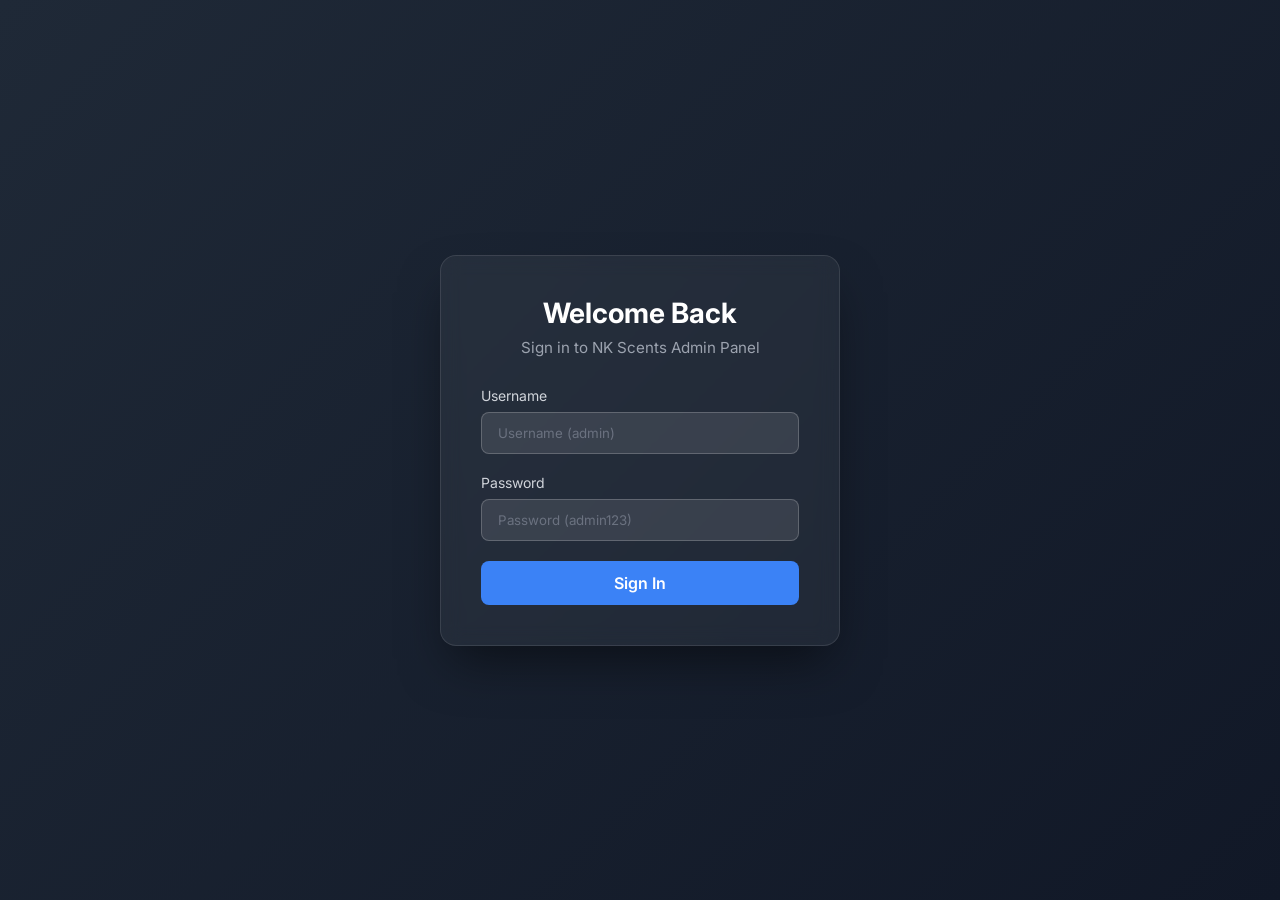
<file: admin_add_products.html>
<!DOCTYPE html>
<html lang="en">
<head>
    <meta charset="UTF-8">
    <meta name="viewport" content="width=device-width, initial-scale=1.0">
    <title>NK Scents - Add Product</title>
    <link href="https://fonts.googleapis.com/css2?family=Inter:wght@300;400;500;600;700&display=swap" rel="stylesheet">
    <link href='https://unpkg.com/boxicons@2.1.4/css/boxicons.min.css' rel='stylesheet'>
    <style>
        :root {
            --primary: #111827;
            --secondary: #3b82f6;
            --accent: #60a5fa;
            --bg-color: #f3f4f6;
            --sidebar-bg: #1f2937;
            --text-main: #111827;
            --text-muted: #6b7280;
            --text-light: #f9fafb;
            --card-bg: #ffffff;
            --border: #e5e7eb;
            --danger: #ef4444;
            --success: #10b981;
        }

        * {
            margin: 0;
            padding: 0;
            box-sizing: border-box;
            font-family: 'Inter', sans-serif;
        }

        body {
            background-color: var(--bg-color);
            color: var(--text-main);
            display: flex;
            min-height: 100vh;
        }

        .sidebar {
            width: 260px;
            background-color: var(--sidebar-bg);
            color: var(--text-light);
            display: flex;
            flex-direction: column;
            box-shadow: 4px 0 15px rgba(0,0,0,0.05);
            position: fixed;
            height: 100vh;
            z-index: 100;
        }

        .sidebar-header {
            height: 70px;
            display: flex;
            align-items: center;
            padding: 0 24px;
            border-bottom: 1px solid rgba(255,255,255,0.1);
        }

        .sidebar-header h2 {
            font-size: 1.25rem;
            font-weight: 700;
            letter-spacing: 0.5px;
            color: var(--text-light);
            display: flex;
            align-items: center;
            gap: 10px;
        }
        
        .sidebar-header h2 i {
            color: var(--accent);
            font-size: 1.5rem;
        }

        .nav-links {
            padding: 20px 0;
            flex-grow: 1;
        }

        .nav-item {
            display: flex;
            align-items: center;
            padding: 12px 24px;
            color: rgba(255,255,255,0.7);
            text-decoration: none;
            font-weight: 500;
            transition: all 0.2s ease;
            gap: 12px;
            margin-bottom: 4px;
        }

        .nav-item i {
            font-size: 1.25rem;
        }

        .nav-item:hover, .nav-item.active {
            background-color: rgba(255,255,255,0.1);
            color: var(--text-light);
            border-left: 4px solid var(--accent);
        }

        .main-content {
            flex-grow: 1;
            margin-left: 260px;
            display: flex;
            flex-direction: column;
            width: calc(100% - 260px);
        }

        .topbar {
            height: 70px;
            background-color: var(--card-bg);
            padding: 0 30px;
            display: flex;
            align-items: center;
            justify-content: space-between;
            box-shadow: 0 1px 3px rgba(0,0,0,0.05);
            position: sticky;
            top: 0;
            z-index: 50;
        }

        .page-title {
            font-size: 1.25rem;
            font-weight: 600;
        }

        .user-menu {
            display: flex;
            align-items: center;
            gap: 15px;
        }
        
        .logout-btn {
            background: rgba(239, 68, 68, 0.1);
            color: var(--danger);
            padding: 8px 16px;
            border-radius: 8px;
            text-decoration: none;
            font-weight: 500;
            font-size: 0.875rem;
            transition: all 0.2s;
            display: flex;
            align-items: center;
            gap: 6px;
            cursor: pointer;
        }
        .logout-btn:hover {
            background: var(--danger);
            color: white;
        }

        .content-wrapper {
            padding: 30px;
            flex-grow: 1;
        }

        .card {
            background: var(--card-bg);
            border-radius: 12px;
            padding: 24px;
            box-shadow: 0 4px 6px -1px rgba(0,0,0,0.05), 0 2px 4px -1px rgba(0,0,0,0.03);
            border: 1px solid var(--border);
        }

        .btn {
            padding: 8px 16px;
            border-radius: 6px;
            font-size: 0.875rem;
            font-weight: 500;
            cursor: pointer;
            border: none;
            transition: all 0.2s;
            text-decoration: none;
            display: inline-flex;
            align-items: center;
            gap: 6px;
        }

        .btn-primary {
            background-color: var(--secondary);
            color: white;
        }

        .btn-primary:hover {
            background-color: #2563eb;
        }

        .form-group {
            margin-bottom: 20px;
        }
        .form-group label {
            display: block;
            margin-bottom: 8px;
            font-weight: 500;
            color: var(--text-main);
            font-size: 0.875rem;
        }
        .form-control {
            width: 100%;
            padding: 10px 14px;
            border: 1px solid var(--border);
            border-radius: 8px;
            font-size: 0.95rem;
            transition: border-color 0.2s, box-shadow 0.2s;
            outline: none;
        }
        .form-control:focus {
            border-color: var(--secondary);
            box-shadow: 0 0 0 3px rgba(59, 130, 246, 0.1);
        }
    </style>
</head>
<body>

    <!-- Sidebar -->
    <aside class="sidebar">
        <div class="sidebar-header">
            <h2><i class='bx bxs-spray-can'></i> NK Scents</h2>
        </div>
        <nav class="nav-links">
            <a href="admin_dashboard.html" class="nav-item">
                <i class='bx bx-grid-alt'></i> Dashboard
            </a>
            <a href="admin_orders.html" class="nav-item">
                <i class='bx bx-cart'></i> Orders
            </a>
            <a href="admin_manage_products.html" class="nav-item">
                <i class='bx bx-list-ul'></i> Manage Products
            </a>
            <a href="admin_add_products.html" class="nav-item active">
                <i class='bx bx-plus-circle'></i> Add Product
            </a>
            <a href="index.html" class="nav-item" style="margin-top: 20px; border-top: 1px solid rgba(255,255,255,0.1); padding-top: 15px;">
                <i class='bx bx-store'></i> View Store
            </a>
        </nav>
    </aside>

    <!-- Main Content -->
    <main class="main-content">
        <!-- Topbar -->
        <header class="topbar">
            <div class="page-title">Admin Dashboard</div>
            <div class="user-menu">
                <span style="font-weight: 500; font-size: 0.9rem;">Administrator</span>
                <a href="javascript:void(0)" onclick="handleAdminLogout()" class="logout-btn">
                    <i class='bx bx-log-out'></i> Logout
                </a>
            </div>
        </header>

        <!-- Dynamic Content Wrapper -->
        <div class="content-wrapper">
            <div style="display: flex; justify-content: space-between; align-items: center; margin-bottom: 24px;">
                <h2 style="font-size: 1.25rem; font-weight: 600;">Add New Product</h2>
                <a href="admin_manage_products.html" class="btn" style="background: var(--text-muted); color: white;"><i class='bx bx-arrow-back'></i> Back to Products</a>
            </div>

            <div class="card" style="max-width: 600px;">
                <form onsubmit="handleAddProduct(event)">
                    
                    <div class="form-group">
                        <label>Product Name</label>
                        <input type="text" id="prodName" class="form-control" placeholder="Enter product name" required>
                    </div>
                    
                    <div style="display: grid; grid-template-columns: 1fr 1fr; gap: 20px;">
                        <div class="form-group">
                            <label>Price (₹)</label>
                            <input type="number" id="prodPrice" class="form-control" placeholder="0.00" step="0.01" required>
                        </div>
                        
                        <div class="form-group">
                            <label>Category</label>
                            <select id="prodCategory" class="form-control" required>
                                <option value="" disabled selected>Select Category</option>
                                <option value="men">Men</option>
                                <option value="women">Women</option>
                                <option value="unisex">Unisex</option>
                            </select>
                        </div>
                    </div>
                    
                    <div class="form-group">
                        <label>Product Photo</label>
                        <div style="border: 2px dashed var(--border); padding: 30px; border-radius: 8px; text-align: center; background: #f8fafc; position: relative;">
                            <i class='bx bx-cloud-upload' style="font-size: 3rem; color: var(--accent); margin-bottom: 10px;"></i>
                            <h4 style="font-size: 0.95rem; font-weight: 600; color: var(--text-main); margin-bottom: 5px;">Click to upload photo</h4>
                            <p style="font-size: 0.8rem; color: var(--text-muted);">Max 2MB</p>
                            <input type="file" id="prodImage" accept="image/png, image/jpeg, image/webp" style="opacity: 0; position: absolute; top: 0; left: 0; width: 100%; height: 100%; cursor: pointer;">
                        </div>
                    </div>
                    
                    <div class="form-group">
                        <label>Description</label>
                        <textarea id="prodDesc" class="form-control" rows="4" placeholder="Briefly describe the product..." required></textarea>
                    </div>
                    
                    <button type="submit" class="btn btn-primary" style="width: 100%; justify-content: center; padding: 12px; font-size: 1rem;">
                        <i class='bx bx-plus-circle'></i> Save Product
                    </button>

                </form>
            </div>
        </div>
    </main>

    <script src="script.js"></script>
</body>
</html>
</file>
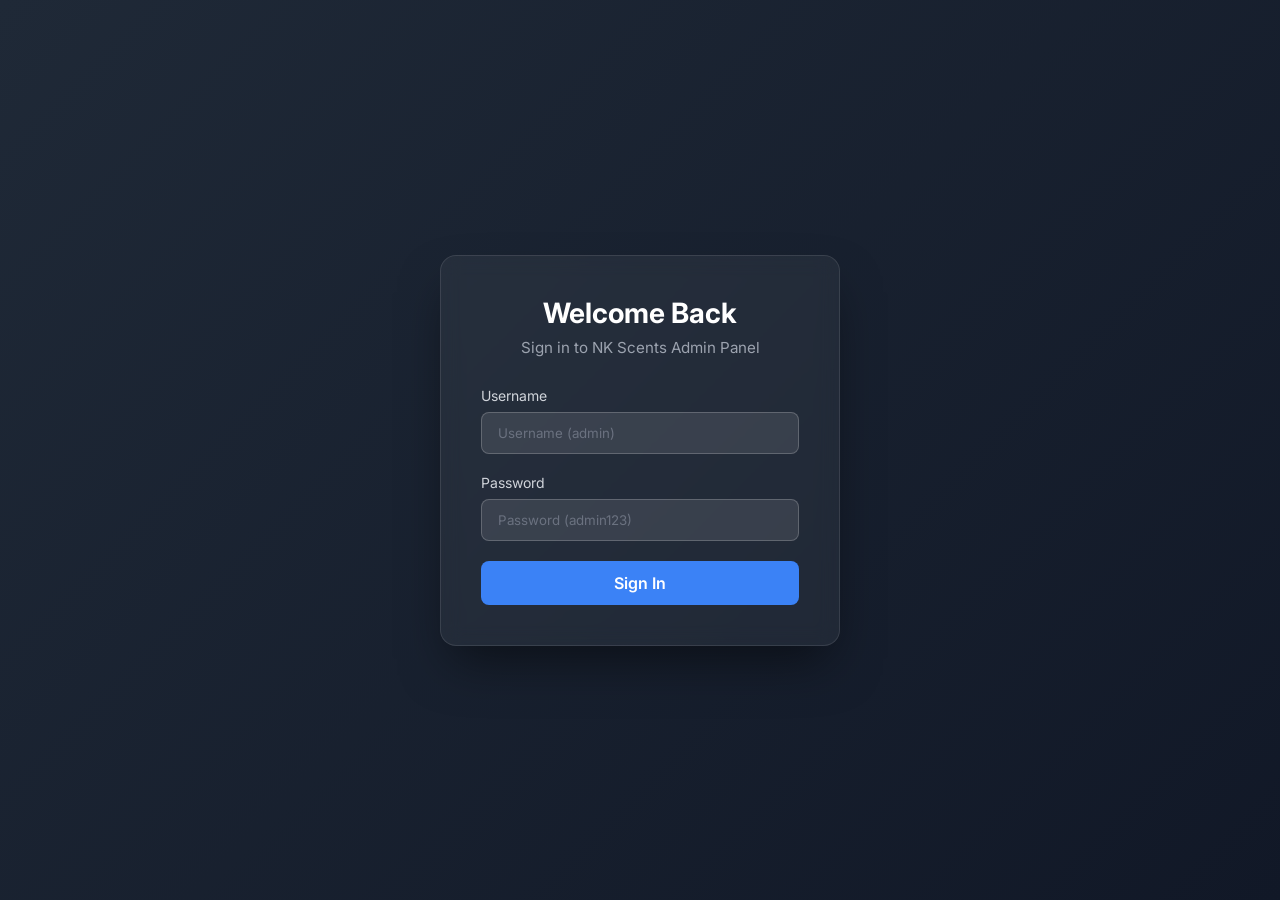
<file: admin_dashboard.html>
<!DOCTYPE html>
<html lang="en">
<head>
    <meta charset="UTF-8">
    <meta name="viewport" content="width=device-width, initial-scale=1.0">
    <title>NK Scents - Admin Panel</title>
    <link href="https://fonts.googleapis.com/css2?family=Inter:wght@300;400;500;600;700&display=swap" rel="stylesheet">
    <link href='https://unpkg.com/boxicons@2.1.4/css/boxicons.min.css' rel='stylesheet'>
    <style>
        :root {
            --primary: #111827;
            --secondary: #3b82f6;
            --accent: #60a5fa;
            --bg-color: #f3f4f6;
            --sidebar-bg: #1f2937;
            --text-main: #111827;
            --text-muted: #6b7280;
            --text-light: #f9fafb;
            --card-bg: #ffffff;
            --border: #e5e7eb;
            --danger: #ef4444;
            --success: #10b981;
        }

        * {
            margin: 0;
            padding: 0;
            box-sizing: border-box;
            font-family: 'Inter', sans-serif;
        }

        body {
            background-color: var(--bg-color);
            color: var(--text-main);
            display: flex;
            min-height: 100vh;
        }

        .sidebar {
            width: 260px;
            background-color: var(--sidebar-bg);
            color: var(--text-light);
            display: flex;
            flex-direction: column;
            box-shadow: 4px 0 15px rgba(0,0,0,0.05);
            position: fixed;
            height: 100vh;
            z-index: 100;
        }

        .sidebar-header {
            height: 70px;
            display: flex;
            align-items: center;
            padding: 0 24px;
            border-bottom: 1px solid rgba(255,255,255,0.1);
        }

        .sidebar-header h2 {
            font-size: 1.25rem;
            font-weight: 700;
            letter-spacing: 0.5px;
            color: var(--text-light);
            display: flex;
            align-items: center;
            gap: 10px;
        }
        
        .sidebar-header h2 i {
            color: var(--accent);
            font-size: 1.5rem;
        }

        .nav-links {
            padding: 20px 0;
            flex-grow: 1;
        }

        .nav-item {
            display: flex;
            align-items: center;
            padding: 12px 24px;
            color: rgba(255,255,255,0.7);
            text-decoration: none;
            font-weight: 500;
            transition: all 0.2s ease;
            gap: 12px;
            margin-bottom: 4px;
        }

        .nav-item i {
            font-size: 1.25rem;
        }

        .nav-item:hover, .nav-item.active {
            background-color: rgba(255,255,255,0.1);
            color: var(--text-light);
            border-left: 4px solid var(--accent);
        }

        .main-content {
            flex-grow: 1;
            margin-left: 260px;
            display: flex;
            flex-direction: column;
            width: calc(100% - 260px);
        }

        .topbar {
            height: 70px;
            background-color: var(--card-bg);
            padding: 0 30px;
            display: flex;
            align-items: center;
            justify-content: space-between;
            box-shadow: 0 1px 3px rgba(0,0,0,0.05);
            position: sticky;
            top: 0;
            z-index: 50;
        }

        .page-title {
            font-size: 1.25rem;
            font-weight: 600;
        }

        .user-menu {
            display: flex;
            align-items: center;
            gap: 15px;
        }
        
        .logout-btn {
            background: rgba(239, 68, 68, 0.1);
            color: var(--danger);
            padding: 8px 16px;
            border-radius: 8px;
            text-decoration: none;
            font-weight: 500;
            font-size: 0.875rem;
            transition: all 0.2s;
            display: flex;
            align-items: center;
            gap: 6px;
            cursor: pointer;
        }
        .logout-btn:hover {
            background: var(--danger);
            color: white;
        }

        .content-wrapper {
            padding: 30px;
            flex-grow: 1;
        }

        .card {
            background: var(--card-bg);
            border-radius: 12px;
            padding: 24px;
            box-shadow: 0 4px 6px -1px rgba(0,0,0,0.05), 0 2px 4px -1px rgba(0,0,0,0.03);
            border: 1px solid var(--border);
        }
    </style>
</head>
<body>

    <!-- Sidebar -->
    <aside class="sidebar">
        <div class="sidebar-header">
            <h2><i class='bx bxs-spray-can'></i> NK Scents</h2>
        </div>
        <nav class="nav-links">
            <a href="admin_dashboard.html" class="nav-item active">
                <i class='bx bx-grid-alt'></i> Dashboard
            </a>
            <a href="admin_orders.html" class="nav-item">
                <i class='bx bx-cart'></i> Orders
            </a>
            <a href="admin_manage_products.html" class="nav-item">
                <i class='bx bx-list-ul'></i> Manage Products
            </a>
            <a href="admin_add_products.html" class="nav-item">
                <i class='bx bx-plus-circle'></i> Add Product
            </a>
            <a href="index.html" class="nav-item" style="margin-top: 20px; border-top: 1px solid rgba(255,255,255,0.1); padding-top: 15px;">
                <i class='bx bx-store'></i> View Store
            </a>
        </nav>
    </aside>

    <!-- Main Content -->
    <main class="main-content">
        <!-- Topbar -->
        <header class="topbar">
            <div class="page-title">Admin Dashboard</div>
            <div class="user-menu">
                <span style="font-weight: 500; font-size: 0.9rem;">Administrator</span>
                <a href="javascript:void(0)" onclick="handleAdminLogout()" class="logout-btn">
                    <i class='bx bx-log-out'></i> Logout
                </a>
            </div>
        </header>

        <!-- Content Wrapper -->
        <div class="content-wrapper">
            <div style="display: grid; grid-template-columns: repeat(auto-fit, minmax(280px, 1fr)); gap: 24px; margin-bottom: 30px;">
                
                <!-- Total Products Card -->
                <div class="card" style="display: flex; align-items: center; gap: 20px;">
                    <div style="width: 60px; height: 60px; border-radius: 12px; background: rgba(59, 130, 246, 0.1); color: var(--secondary); display: flex; align-items: center; justify-content: center; font-size: 2rem;">
                        <i class='bx bx-store-alt'></i>
                    </div>
                    <div>
                        <h3 style="font-size: 0.9rem; color: var(--text-muted); font-weight: 600; text-transform: uppercase;">Total Products</h3>
                        <div id="dash-prod-count" style="font-size: 1.8rem; font-weight: 700; color: var(--text-main); margin-top: 4px;">10</div>
                    </div>
                </div>

                <!-- Total Orders Card -->
                <div class="card" style="display: flex; align-items: center; gap: 20px;">
                    <div style="width: 60px; height: 60px; border-radius: 12px; background: rgba(16, 185, 129, 0.1); color: var(--success); display: flex; align-items: center; justify-content: center; font-size: 2rem;">
                        <i class='bx bx-cart-download'></i>
                    </div>
                    <div>
                        <h3 style="font-size: 0.9rem; color: var(--text-muted); font-weight: 600; text-transform: uppercase;">Total Orders</h3>
                        <div id="dash-order-count" style="font-size: 1.8rem; font-weight: 700; color: var(--text-main); margin-top: 4px;">0</div>
                    </div>
                </div>

            </div>

            <div class="card">
                <h2 style="font-size: 1.25rem; font-weight: 600; margin-bottom: 16px;">Welcome to the Admin Panel</h2>
                <p style="color: var(--text-muted); line-height: 1.6;">You can manage your products, view uploaded photos, and keep track of incoming orders from the sidebar menu.</p>
            </div>
        </div>
    </main>

    <script src="script.js"></script>
</body>
</html>
</file>
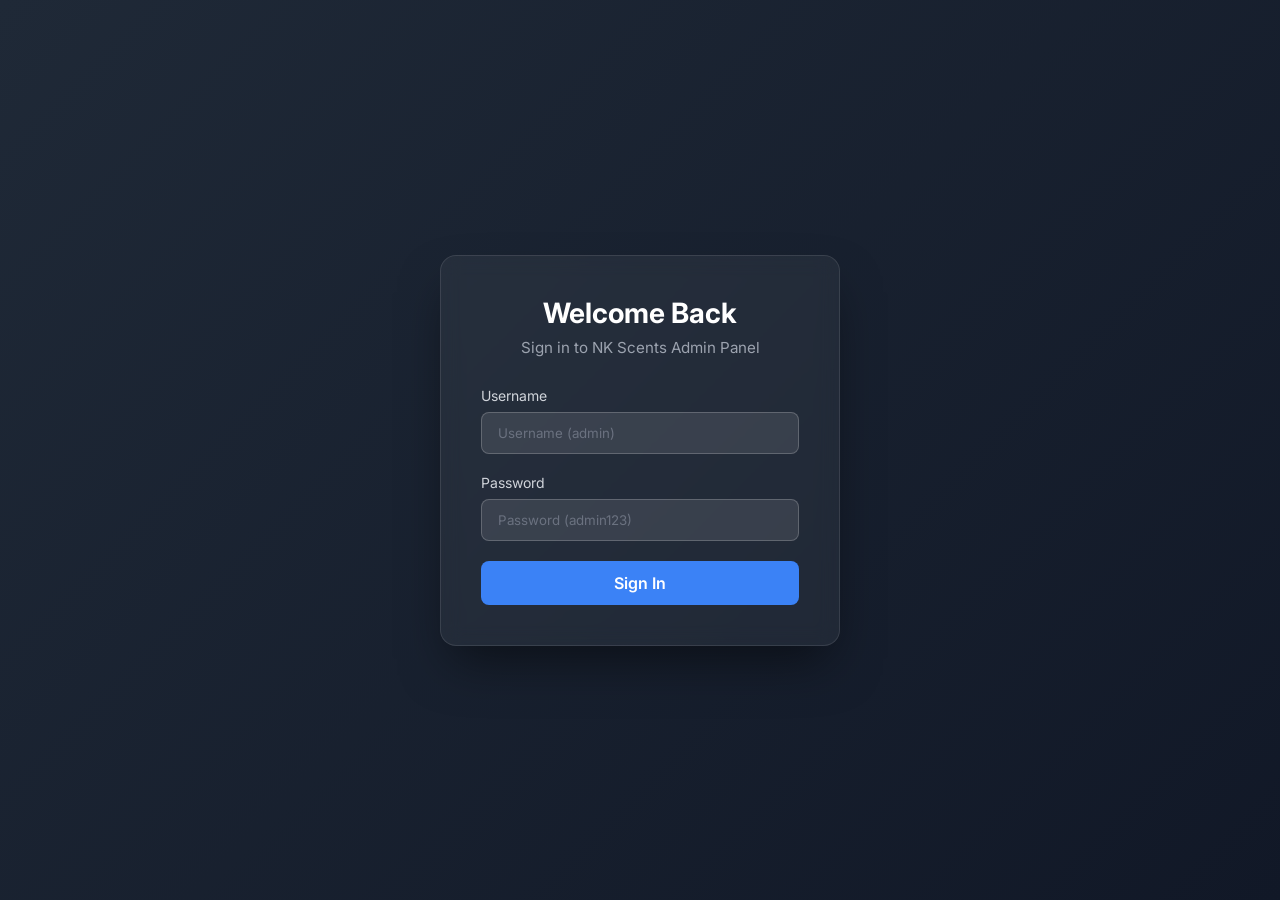
<file: admin_login.html>
<!DOCTYPE html>
<html lang="en">
<head>
    <meta charset="UTF-8">
    <meta name="viewport" content="width=device-width, initial-scale=1.0">
    <title>Admin Login - NK Scents</title>
    <link href="https://fonts.googleapis.com/css2?family=Inter:wght@300;400;500;600;700&display=swap" rel="stylesheet">
    <style>
        * { margin: 0; padding: 0; box-sizing: border-box; font-family: 'Inter', sans-serif; }
        body {
            background: linear-gradient(135deg, #1f2937, #111827);
            height: 100vh;
            display: flex;
            align-items: center;
            justify-content: center;
        }
        .login-card {
            background: rgba(255, 255, 255, 0.05);
            backdrop-filter: blur(10px);
            -webkit-backdrop-filter: blur(10px);
            border: 1px solid rgba(255, 255, 255, 0.1);
            padding: 40px;
            border-radius: 16px;
            width: 100%;
            max-width: 400px;
            box-shadow: 0 25px 50px -12px rgba(0, 0, 0, 0.5);
            color: #fff;
        }
        .login-card h2 {
            font-size: 1.75rem;
            margin-bottom: 8px;
            font-weight: 700;
            text-align: center;
        }
        .login-card p {
            text-align: center;
            color: #9ca3af;
            margin-bottom: 30px;
            font-size: 0.95rem;
        }
        .form-group { margin-bottom: 20px; }
        .form-group label {
            display: block;
            margin-bottom: 8px;
            font-size: 0.875rem;
            color: #d1d5db;
        }
        .form-control {
            width: 100%;
            padding: 12px 16px;
            background: rgba(255, 255, 255, 0.1);
            border: 1px solid rgba(255, 255, 255, 0.2);
            border-radius: 8px;
            color: #fff;
            outline: none;
            transition: all 0.3s;
        }
        .form-control:focus {
            border-color: #3b82f6;
            background: rgba(255, 255, 255, 0.15);
            box-shadow: 0 0 0 3px rgba(59, 130, 246, 0.2);
        }
        .form-control::placeholder {
            color: #6b7280;
        }
        .btn-login {
            width: 100%;
            padding: 12px;
            background: #3b82f6;
            color: #fff;
            border: none;
            border-radius: 8px;
            font-weight: 600;
            font-size: 1rem;
            cursor: pointer;
            transition: background 0.3s;
        }
        .btn-login:hover { background: #2563eb; }
        .error-msg {
            background: rgba(239, 68, 68, 0.2);
            color: #fca5a5;
            padding: 10px;
            border-radius: 6px;
            margin-bottom: 20px;
            font-size: 0.875rem;
            text-align: center;
            border: 1px solid rgba(239, 68, 68, 0.3);
            display: none;
        }
    </style>
</head>
<body>
    <div class="login-card">
        <h2>Welcome Back</h2>
        <p>Sign in to NK Scents Admin Panel</p>
        
        <div id="adminError" class="error-msg"></div>

        <form onsubmit="handleAdminLogin(event)">
            <div class="form-group">
                <label>Username</label>
                <input type="text" id="adminUsername" class="form-control" placeholder="Username (admin)" required>
            </div>
            <div class="form-group">
                <label>Password</label>
                <input type="password" id="adminPassword" class="form-control" placeholder="Password (admin123)" required>
            </div>
            <button type="submit" class="btn-login">Sign In</button>
        </form>
    </div>

    <script src="script.js"></script>
</body>
</html>
</file>
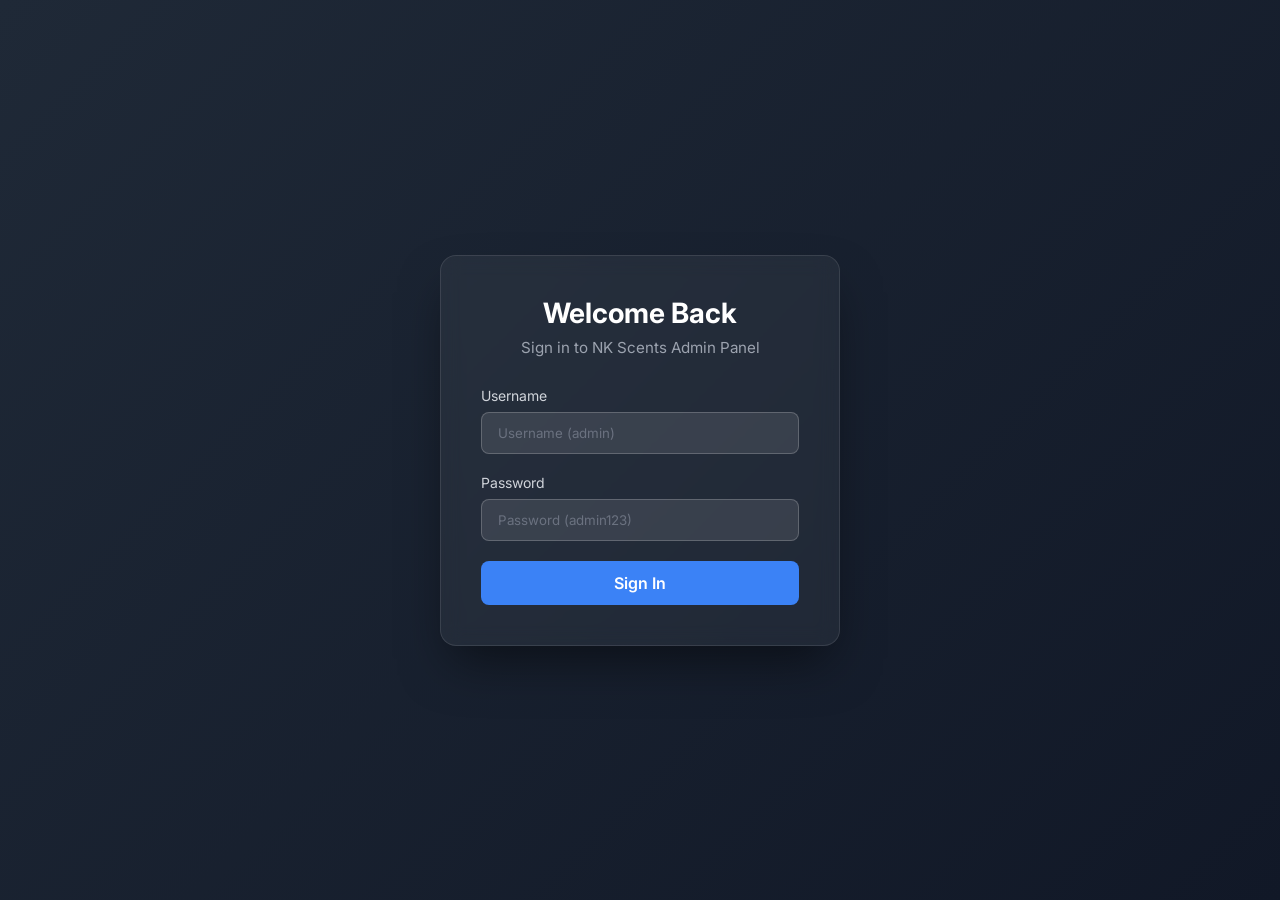
<file: admin_orders.html>
<!DOCTYPE html>
<html lang="en">
<head>
    <meta charset="UTF-8">
    <meta name="viewport" content="width=device-width, initial-scale=1.0">
    <title>NK Scents - Customer Orders</title>
    <link href="https://fonts.googleapis.com/css2?family=Inter:wght@300;400;500;600;700&display=swap" rel="stylesheet">
    <link href='https://unpkg.com/boxicons@2.1.4/css/boxicons.min.css' rel='stylesheet'>
    <style>
        :root {
            --primary: #111827;
            --secondary: #3b82f6;
            --accent: #60a5fa;
            --bg-color: #f3f4f6;
            --sidebar-bg: #1f2937;
            --text-main: #111827;
            --text-muted: #6b7280;
            --text-light: #f9fafb;
            --card-bg: #ffffff;
            --border: #e5e7eb;
            --danger: #ef4444;
            --success: #10b981;
        }

        * {
            margin: 0;
            padding: 0;
            box-sizing: border-box;
            font-family: 'Inter', sans-serif;
        }

        body {
            background-color: var(--bg-color);
            color: var(--text-main);
            display: flex;
            min-height: 100vh;
        }

        .sidebar {
            width: 260px;
            background-color: var(--sidebar-bg);
            color: var(--text-light);
            display: flex;
            flex-direction: column;
            box-shadow: 4px 0 15px rgba(0,0,0,0.05);
            position: fixed;
            height: 100vh;
            z-index: 100;
        }

        .sidebar-header {
            height: 70px;
            display: flex;
            align-items: center;
            padding: 0 24px;
            border-bottom: 1px solid rgba(255,255,255,0.1);
        }

        .sidebar-header h2 {
            font-size: 1.25rem;
            font-weight: 700;
            letter-spacing: 0.5px;
            color: var(--text-light);
            display: flex;
            align-items: center;
            gap: 10px;
        }
        
        .sidebar-header h2 i {
            color: var(--accent);
            font-size: 1.5rem;
        }

        .nav-links {
            padding: 20px 0;
            flex-grow: 1;
        }

        .nav-item {
            display: flex;
            align-items: center;
            padding: 12px 24px;
            color: rgba(255,255,255,0.7);
            text-decoration: none;
            font-weight: 500;
            transition: all 0.2s ease;
            gap: 12px;
            margin-bottom: 4px;
        }

        .nav-item i {
            font-size: 1.25rem;
        }

        .nav-item:hover, .nav-item.active {
            background-color: rgba(255,255,255,0.1);
            color: var(--text-light);
            border-left: 4px solid var(--accent);
        }

        .main-content {
            flex-grow: 1;
            margin-left: 260px;
            display: flex;
            flex-direction: column;
            width: calc(100% - 260px);
        }

        .topbar {
            height: 70px;
            background-color: var(--card-bg);
            padding: 0 30px;
            display: flex;
            align-items: center;
            justify-content: space-between;
            box-shadow: 0 1px 3px rgba(0,0,0,0.05);
            position: sticky;
            top: 0;
            z-index: 50;
        }

        .page-title {
            font-size: 1.25rem;
            font-weight: 600;
        }

        .user-menu {
            display: flex;
            align-items: center;
            gap: 15px;
        }
        
        .logout-btn {
            background: rgba(239, 68, 68, 0.1);
            color: var(--danger);
            padding: 8px 16px;
            border-radius: 8px;
            text-decoration: none;
            font-weight: 500;
            font-size: 0.875rem;
            transition: all 0.2s;
            display: flex;
            align-items: center;
            gap: 6px;
            cursor: pointer;
        }
        .logout-btn:hover {
            background: var(--danger);
            color: white;
        }

        .content-wrapper {
            padding: 30px;
            flex-grow: 1;
        }

        .card {
            background: var(--card-bg);
            border-radius: 12px;
            padding: 24px;
            box-shadow: 0 4px 6px -1px rgba(0,0,0,0.05), 0 2px 4px -1px rgba(0,0,0,0.03);
            border: 1px solid var(--border);
        }

        .table-container {
            overflow-x: auto;
        }

        table {
            width: 100%;
            border-collapse: collapse;
            text-align: left;
        }

        th {
            background-color: #f8fafc;
            color: var(--text-muted);
            font-weight: 600;
            text-transform: uppercase;
            font-size: 0.75rem;
            padding: 12px 16px;
            border-bottom: 2px solid var(--border);
            letter-spacing: 0.05em;
        }

        td {
            padding: 16px;
            border-bottom: 1px solid var(--border);
            color: var(--text-main);
            vertical-align: middle;
        }

        tr:last-child td {
            border-bottom: none;
        }
        
        tr:hover td {
            background-color: #f8fafc;
        }
    </style>
</head>
<body>

    <!-- Sidebar -->
    <aside class="sidebar">
        <div class="sidebar-header">
            <h2><i class='bx bxs-spray-can'></i> NK Scents</h2>
        </div>
        <nav class="nav-links">
            <a href="admin_dashboard.html" class="nav-item">
                <i class='bx bx-grid-alt'></i> Dashboard
            </a>
            <a href="admin_orders.html" class="nav-item active">
                <i class='bx bx-cart'></i> Orders
            </a>
            <a href="admin_manage_products.html" class="nav-item">
                <i class='bx bx-list-ul'></i> Manage Products
            </a>
            <a href="admin_add_products.html" class="nav-item">
                <i class='bx bx-plus-circle'></i> Add Product
            </a>
            <a href="index.html" class="nav-item" style="margin-top: 20px; border-top: 1px solid rgba(255,255,255,0.1); padding-top: 15px;">
                <i class='bx bx-store'></i> View Store
            </a>
        </nav>
    </aside>

    <!-- Main Content -->
    <main class="main-content">
        <!-- Topbar -->
        <header class="topbar">
            <div class="page-title">Admin Dashboard</div>
            <div class="user-menu">
                <span style="font-weight: 500; font-size: 0.9rem;">Administrator</span>
                <a href="javascript:void(0)" onclick="handleAdminLogout()" class="logout-btn">
                    <i class='bx bx-log-out'></i> Logout
                </a>
            </div>
        </header>

        <!-- Dynamic Content Wrapper -->
        <div class="content-wrapper">
            <div style="display: flex; justify-content: space-between; align-items: center; margin-bottom: 24px;">
                <h2 style="font-size: 1.25rem; font-weight: 600;">Customer Orders</h2>
            </div>

            <div class="card">
                <div class="table-container">
                    <table>
                        <thead>
                            <tr>
                                <th>Order ID</th>
                                <th>Product Name</th>
                                <th>Price</th>
                                <th>Date</th>
                                <th>Status</th>
                                <th>Action</th>
                            </tr>
                        </thead>
                        <tbody id="admin-orders-tbody">
                            <!-- Rendered by script.js -->
                        </tbody>
                    </table>
                </div>
            </div>
        </div>
    </main>

    <script src="script.js"></script>
</body>
</html>
</file>
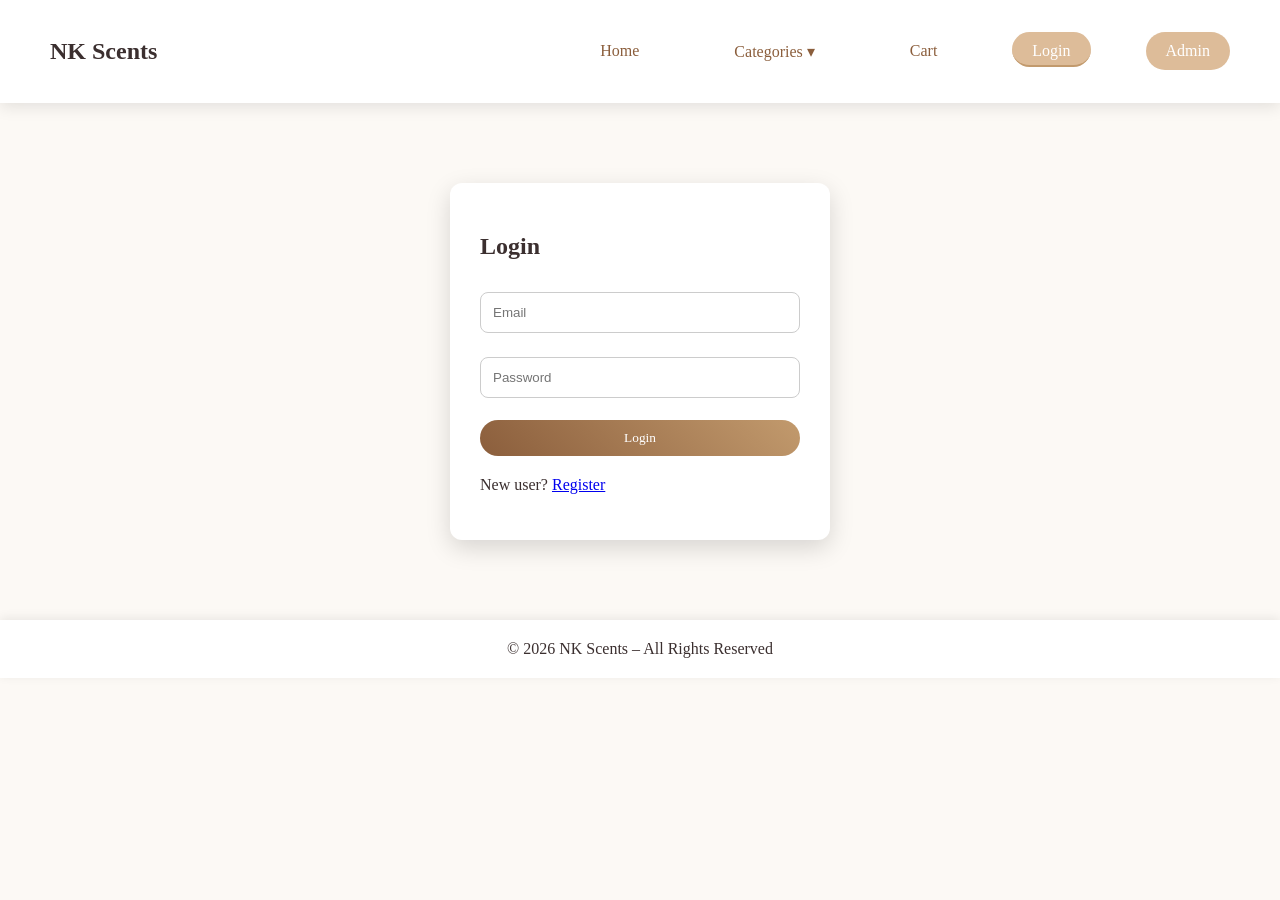
<file: login.html>
<!DOCTYPE html>
<html lang="en">
<head>
    <meta charset="UTF-8">
    <meta name="viewport" content="width=device-width, initial-scale=1.0">
    <title>NK Scents | Forever in Mind</title>
    <!-- CSS -->
    <link rel="stylesheet" href="style.css">
    <!-- Fonts -->
    <link href="https://fonts.googleapis.com/css2?family=Playfair+Display:wght@400;600;700&family=Great+Vibes&family=Poppins:wght@400;500;600&display=swap" rel="stylesheet">
    <!-- Icons -->
    <link href='https://unpkg.com/boxicons@2.1.4/css/boxicons.min.css' rel='stylesheet'>
</head>
<body>

<nav>
    <h2>NK Scents</h2>
    <ul class="menu">
        <li><a href="index.html">Home</a></li>

        <li class="dropdown">
            <a href="products.html">Categories ▾</a>
            <ul class="dropdown-menu">
                <li><a href="products.html?category=men">Men</a></li>
                <li><a href="products.html?category=women">Women</a></li>
            </ul>
        </li>

        <li><a href="cart.html">Cart</a></li>
        
        <li class="dropdown" id="user-menu" style="display:none;">
            <a href="my_orders.html">
                <i class='bx bx-user-circle'></i> Account ▾
            </a>
            <ul class="dropdown-menu">
                <li><a href="my_orders.html">My Orders</a></li>
                <li><a href="javascript:void(0)" onclick="logoutUser()"><i class='bx bx-log-out'></i> Logout</a></li>
            </ul>
        </li>
        
        <li id="login-nav"><a href="login.html" class="login-btn active">Login</a></li>
        <li><a href="admin_login.html" class="login-btn">Admin</a></li>
    </ul>
</nav>

<div class="form-box">
    <h2>Login</h2>
    <form onsubmit="handleLogin(event)">
        <input type="email" id="loginEmail" name="email" placeholder="Email" required>
        <input type="password" id="loginPassword" name="password" placeholder="Password" required>
        <button type="submit" name="login" class="btn" style="width: 100%; border: none; cursor: pointer; font-family: inherit;">Login</button>
    </form>
    <p style="margin-top: 20px;">New user? <a href="register.html">Register</a></p>
</div>

<footer>
    © 2026 NK Scents – All Rights Reserved 
</footer>

<script src="script.js"></script>
</body>
</html>
</file>
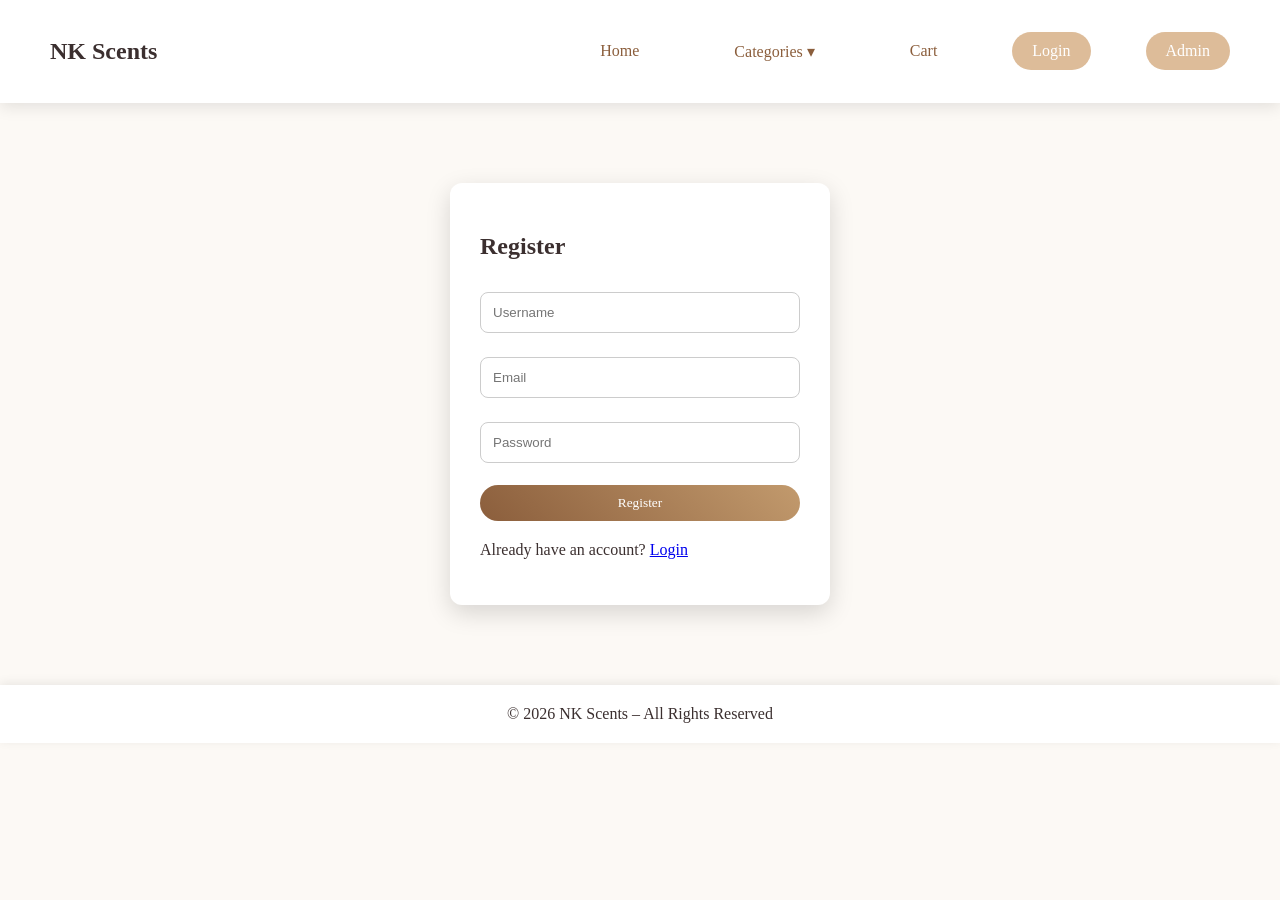
<file: register.html>
<!DOCTYPE html>
<html lang="en">
<head>
    <meta charset="UTF-8">
    <meta name="viewport" content="width=device-width, initial-scale=1.0">
    <title>NK Scents | Forever in Mind</title>
    <!-- CSS -->
    <link rel="stylesheet" href="style.css">
    <!-- Fonts -->
    <link href="https://fonts.googleapis.com/css2?family=Playfair+Display:wght@400;600;700&family=Great+Vibes&family=Poppins:wght@400;500;600&display=swap" rel="stylesheet">
    <!-- Icons -->
    <link href='https://unpkg.com/boxicons@2.1.4/css/boxicons.min.css' rel='stylesheet'>
</head>
<body>

<nav>
    <h2>NK Scents</h2>
    <ul class="menu">
        <li><a href="index.html">Home</a></li>

        <li class="dropdown">
            <a href="products.html">Categories ▾</a>
            <ul class="dropdown-menu">
                <li><a href="products.html?category=men">Men</a></li>
                <li><a href="products.html?category=women">Women</a></li>
            </ul>
        </li>

        <li><a href="cart.html">Cart</a></li>
        
        <li class="dropdown" id="user-menu" style="display:none;">
            <a href="my_orders.html">
                <i class='bx bx-user-circle'></i> Account ▾
            </a>
            <ul class="dropdown-menu">
                <li><a href="my_orders.html">My Orders</a></li>
                <li><a href="javascript:void(0)" onclick="logoutUser()"><i class='bx bx-log-out'></i> Logout</a></li>
            </ul>
        </li>
        
        <li id="login-nav"><a href="login.html" class="login-btn">Login</a></li>
        <li><a href="admin_login.html" class="login-btn">Admin</a></li>
    </ul>
</nav>

<div class="form-box">
    <h2>Register</h2>
    <form onsubmit="handleRegister(event)">
        <input type="text" id="regName" name="name" placeholder="Username" required>
        <input type="email" id="regEmail" name="email" placeholder="Email" required>
        <input type="password" id="regPassword" name="password" placeholder="Password" required>
        <button type="submit" name="register" class="btn" style="width: 100%; border: none; cursor: pointer; font-family: inherit;">Register</button>
    </form>
    <p style="margin-top: 20px;">Already have an account? <a href="login.html">Login</a></p>
</div>

<footer>
    © 2026 NK Scents – All Rights Reserved 
</footer>

<script src="script.js"></script>
</body>
</html>
</file>
<file: style.css>
:root {
    --gold: #c29a6d;
    --text-muted: #6b5b4d;
}

body {
    margin: 0;
    font-family: 'Georgia', serif;
    background: #fcf9f5;
    color: #3b2f2f;
}

.hero {
    height: 90vh;
    background: linear-gradient(rgba(0,0,0,0.5), rgba(0,0,0,0.5)), url("assets/images/hero-bg.png") no-repeat center center;
    background-size: cover;
    display: flex;
    justify-content: center;
    align-items: center;
    flex-direction: column;
    color: white;
    text-align: center;
}

.hero h1 {
    font-family: 'Playfair Display', serif;
    font-size: 90px;
    font-weight: 400;
    letter-spacing: 2px;
    color: #ffffff;
    text-shadow:
        0 2px 10px rgba(0, 0, 0, 0.6),
        0 0 18px rgba(255, 255, 255, 0.15);
}

.hero .tagline {
    font-family: 'Great Vibes', cursive;
    font-size: 34px;
    color: #f1d6a3;
    text-shadow:
        0 1px 6px rgba(0, 0, 0, 0.5),
        0 0 12px rgba(241, 214, 163, 0.3);
}

.tagline {
    font-size: 22px;
    margin-top: 10px;
    font-style: italic;
}

/* Active Menu Highlight */
.menu a.active {
    color: #c29a6d;
    border-bottom: 2px solid #c29a6d;
    padding-bottom: 5px;
}

nav {
    background: #fff;
    padding: 18px 50px;
    display: flex;
    justify-content: space-between;
    align-items: center;
    box-shadow: 0 4px 15px rgba(0, 0, 0, 0.1);
}

nav a {
    margin-left: 25px;
    text-decoration: none;
    font-weight: bold;
    color: #8b5e3c;
}

/* Navbar */
.navbar {
    display: flex;
    align-items: center;
    justify-content: space-between;
    padding: 18px 50px;
    background: #f9f6f2;
    font-family: 'Poppins', sans-serif;
}

/* Logo */
.logo {
    font-size: 22px;
    font-weight: 600;
    color: #3b2f2f;
}

/* Menu */
.menu {
    list-style: none;
    display: flex;
    gap: 30px;
    margin: 0;
    padding: 0;
}

.menu li {
    position: relative;
}

.menu li a {
    display: block;
    padding: 10px 20px;
    font-weight: bold;
    color: #8b5e3c;
    font-size: 16px;
    font-weight: 500;
}

.menu li a:hover {
    color: #a67c52;
}

/* Login Button */
.login-btn {
    background: #ddbc99;
    color: #fff !important;
    padding: 10px 26px;
    border-radius: 30px;
    font-size: 15px;
    font-weight: 500;
    transition: 0.3s ease;
}

.login-btn:hover {
    background: #a07f5b;
}

/* Dropdown */
.dropdown-menu {
    display: none;
    position: absolute;
    background: #fff;
    top: 40px;
    left: 0;
    min-width: 150px;
    box-shadow: 0 8px 20px rgba(0, 0, 0, 0.15);
    border-radius: 8px;
    z-index: 100;
    list-style: none;
    padding: 0;
}

.dropdown-menu li a {
    padding: 12px;
    color: #3b2f2f;
}

.dropdown-menu li a:hover {
    background: #f3e9dd;
    border-radius: 8px;
}

/* Show dropdown on hover */
.dropdown:hover .dropdown-menu {
    display: block;
}

.card img {
    width: 130px;
    height: 130px;
    object-fit: contain;
    margin: 0 auto 15px;
    display: block;
    transition: transform 0.3s ease;
}

.card img:hover {
    transform: scale(1.1);
}

.featured {
    text-align: center;
    padding: 80px 20px;
    background: linear-gradient(rgba(252, 249, 245, 0.9), rgba(252, 249, 245, 0.9)), url("assets/images/hero-bg.png");
    background-size: cover;
    background-attachment: fixed;
}

.featured h2 {
    font-family: 'Playfair Display', serif;
    font-size: 42px;
    margin-bottom: 40px;
    color: #3b2f2f;
}

.section-banner {
    height: 350px;
    background: linear-gradient(rgba(0, 0, 0, 0.5), rgba(0, 0, 0, 0.5)), url("assets/images/hero-bg.png") no-repeat center center;
    background-size: cover;
    display: flex;
    flex-direction: column;
    justify-content: center;
    align-items: center;
    color: white;
    text-align: center;
}

.banner-title {
    font-family: 'Playfair Display', serif;
    font-size: 70px;
    margin-bottom: 15px;
}

.banner-subtitle {
    font-size: 1.1rem;
    letter-spacing: 2px;
    text-transform: uppercase;
    color: #f1d6a3;
}

nav a:hover {
    color: #c29a6d;
}

.products {
    display: flex;
    justify-content: center;
    gap: 30px;
    padding: 40px;
    flex-wrap: wrap;
}

.card {
    background: #fff;
    width: 240px;
    margin: 20px;
    padding: 20px;
    border-radius: 12px;
    text-align: center;
    box-shadow: 0 6px 20px rgba(0, 0, 0, 0.12);
    transition: 0.3s;
}

.card:hover {
    transform: translateY(-8px);
}

.card h3 {
    font-size: 1.2rem;
    color: #3b2f2f;
    margin: 10px 0 5px;
}

.btn {
    display: inline-block;
    margin-top: 10px;
    padding: 10px 20px;
    background: linear-gradient(45deg, #8b5e3c, #c29a6d);
    color: white;
    border-radius: 25px;
    text-decoration: none;
}

.btn:hover {
    opacity: 0.9;
}

.form-box {
    width: 320px;
    margin: 80px auto;
    background: #fff;
    padding: 30px;
    border-radius: 12px;
    box-shadow: 0 8px 25px rgba(0, 0, 0, 0.15);
}

input {
    width: 100%;
    padding: 12px;
    margin: 12px 0;
    border-radius: 8px;
    border: 1px solid #ccc;
    box-sizing: border-box;
}

/* Product Detail Page */
.detail-container {
    display: flex;
    max-width: 1100px;
    margin: 60px auto;
    background: #fff;
    padding: 50px;
    border-radius: 20px;
    box-shadow: 0 15px 45px rgba(0, 0, 0, 0.05);
    gap: 60px;
    align-items: center;
}

.detail-img {
    width: 450px;
    height: 450px;
    object-fit: contain;
    border-radius: 15px;
}

.detail-info {
    flex: 1;
}

.detail-info h2 {
    font-size: 3rem;
    margin-bottom: 15px;
    color: #3b2f2f;
}

.btn-cart {
    background: linear-gradient(45deg, #8b5e3c, #c29a6d);
    color: white;
    border: none;
    padding: 15px 40px;
    font-size: 1.1rem;
    font-weight: 600;
    border-radius: 30px;
    cursor: pointer;
    transition: 0.3s;
    box-shadow: 0 5px 15px rgba(139, 94, 60, 0.3);
}

.btn-cart:hover {
    transform: translateY(-3px);
    box-shadow: 0 8px 20px rgba(139, 94, 60, 0.4);
}

/* Cart Portal */
.cart-container {
    max-width: 900px;
    margin: 60px auto;
    background: #fff;
    padding: 40px;
    border-radius: 15px;
    box-shadow: 0 10px 30px rgba(0, 0, 0, 0.08);
}

.cart-table {
    width: 100%;
    border-collapse: collapse;
    margin-bottom: 30px;
}

.cart-table th {
    text-align: left;
    padding: 15px;
    border-bottom: 2px solid #f3e9dd;
    color: #8b5e3c;
    text-transform: uppercase;
    font-size: 0.9rem;
    letter-spacing: 1px;
}

.cart-table td {
    padding: 20px 15px;
    border-bottom: 1px solid #f3e9dd;
}

.cart-item-img {
    width: 70px;
    height: 70px;
    object-fit: contain;
    border-radius: 8px;
    background: #fcf9f5;
}

.total-section {
    text-align: right;
    padding: 20px;
    background: #fcf9f5;
    border-radius: 10px;
}

.success-container {
    max-width: 600px;
    margin: 100px auto;
    background: #fff;
    padding: 60px;
    border-radius: 20px;
    box-shadow: 0 15px 40px rgba(0, 0, 0, 0.06);
    text-align: center;
}

.success-icon {
    font-size: 5rem;
    color: #8b5e3c;
    margin-bottom: 25px;
}

footer {
    background: #fff;
    padding: 20px;
    text-align: center;
    box-shadow: 0 -2px 10px rgba(0, 0, 0, 0.08);
}
</file>
